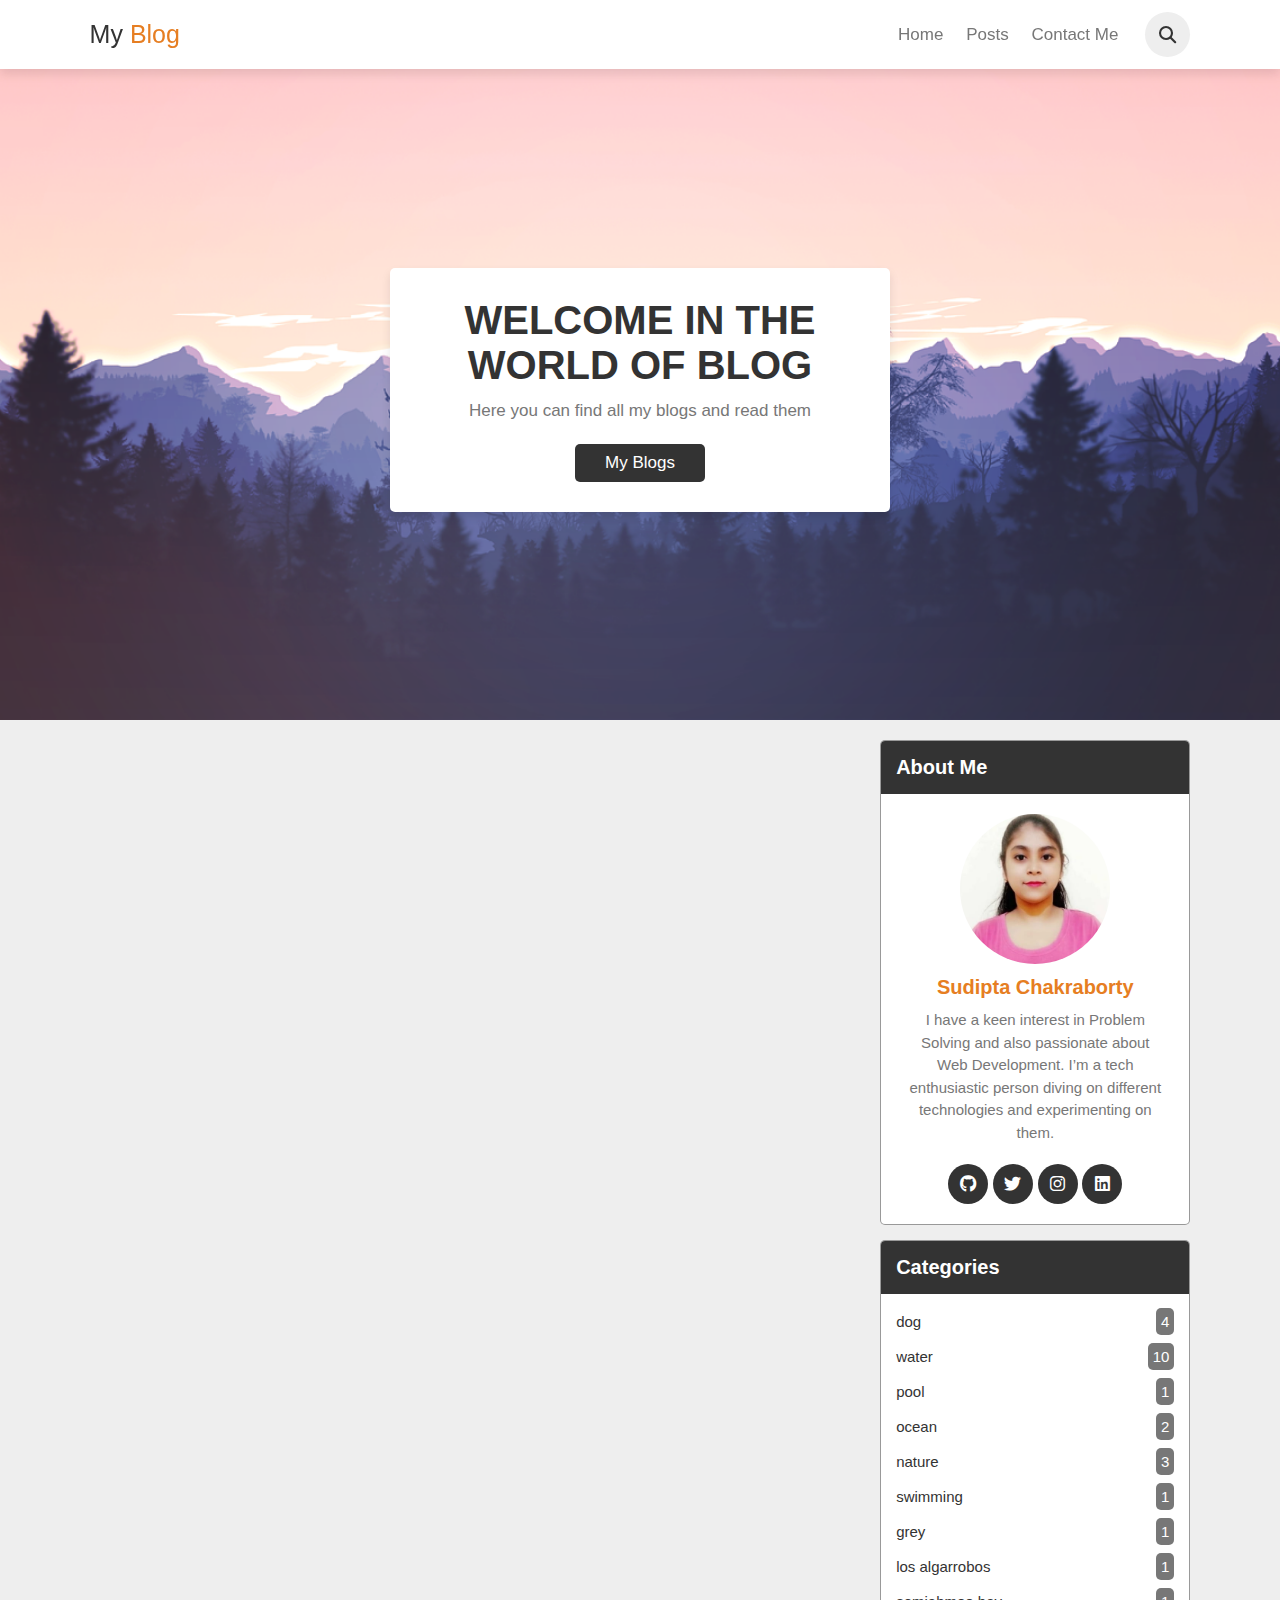
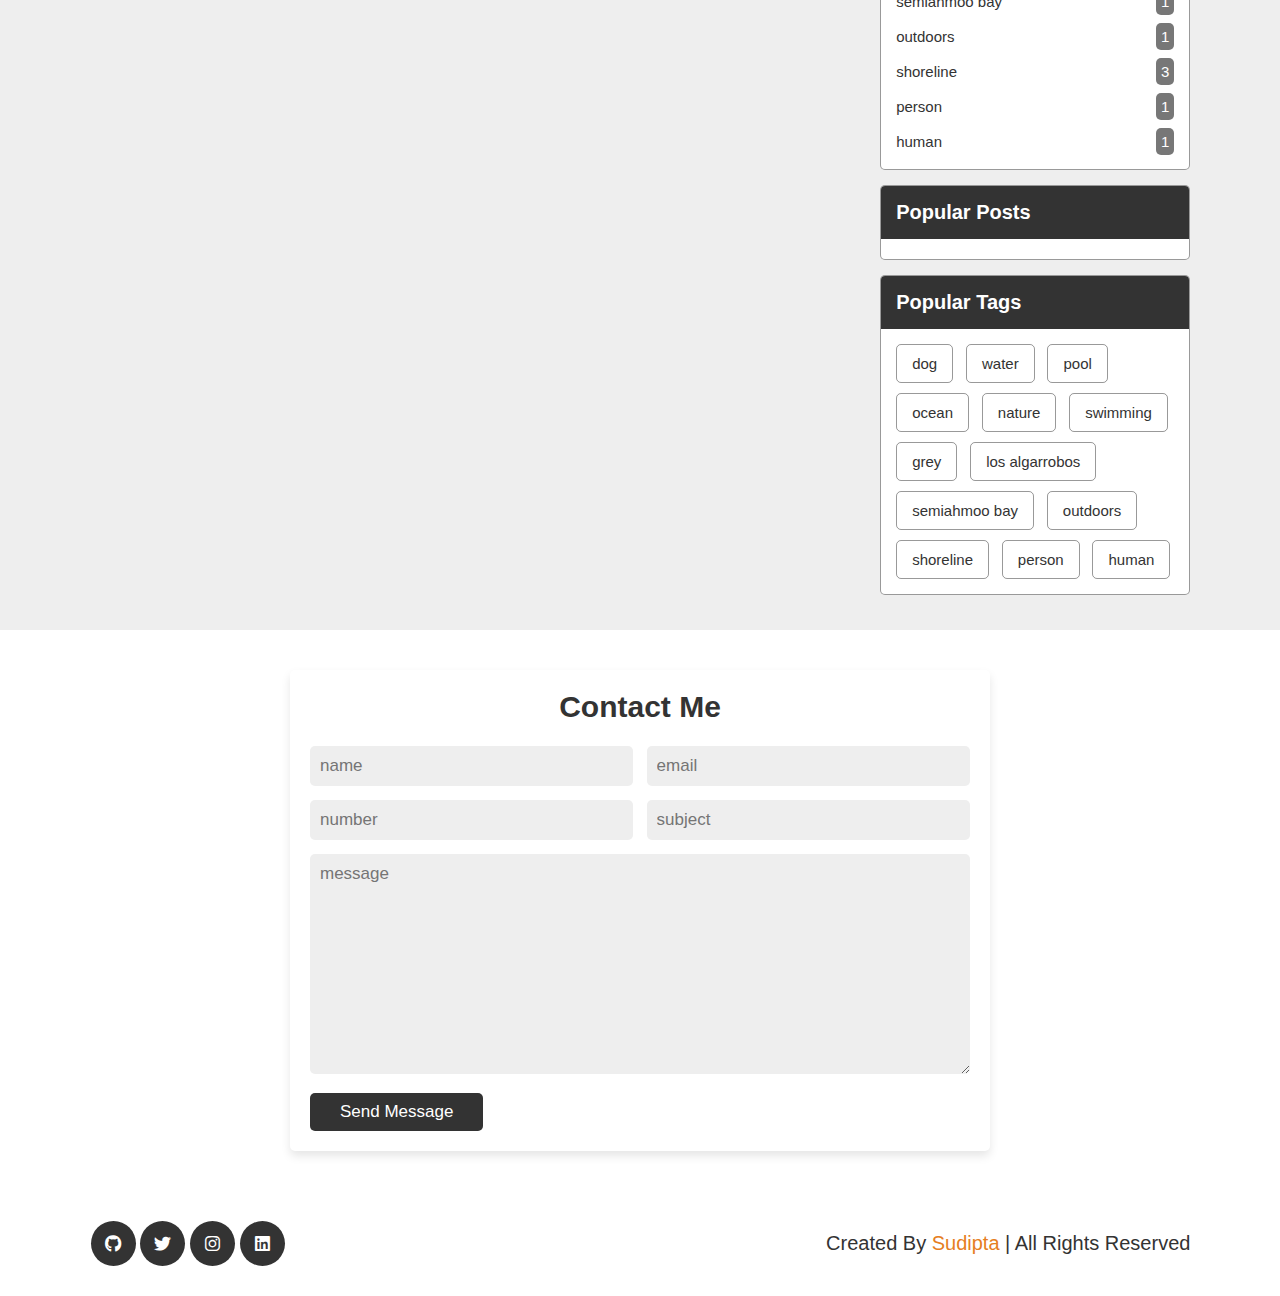
<file: index.html>
<!DOCTYPE html>
<html lang="en">

<head>
    <meta charset="UTF-8">
    <meta http-equiv="X-UA-Compatible" content="IE=edge">
    <meta name="viewport" content="width=device-width, initial-scale=1.0">
    <title>My Blog</title>

    <!-- font awesome cdn link  -->
    <link rel="stylesheet" href="https://cdnjs.cloudflare.com/ajax/libs/font-awesome/6.2.0/css/all.min.css">

    <!-- custom css file link  -->
    <link rel="stylesheet" href="css/style.css">

</head>

<body>

    <!-- header section starts  -->

    <header class="header">

        <a href="#" class="logo">My <span>Blog</span></a>

        <nav class="navbar">
            <a href="#home">Home</a>
            <a href="#posts">Posts</a>
            <a href="#contact">Contact me</a>
        </nav>

        <div class="icons">
            <i class="fas fa-bars" id="menu-bars"></i>
            <i class="fas fa-search" id="search-icon"></i>
        </div>

        <form action="" class="search-form">
            <input type="search" name="" placeholder="search here..." id="search-box">
            <label for="search-box" class="fas fa-search"></label>
        </form>

    </header>

    <!-- header section ends -->

    <!-- banner section starts  -->

    <section class="banner" id="banner">

        <div class="content">
            <h3>Welcome in the world of blog</h3>
            <p>Here you can find all my blogs and read them</p>
            <a href="#" class="btn">My Blogs</a>
        </div>

    </section>

    <!-- banner section ends -->

    <!-- posts section starts  -->

    <section class="container" id="posts">

        <div class="posts-container"></div>

        <div class="sidebar">

            <div class="box">
                <h3 class="title-about">about me</h3>
                <div class="about">
                    <img src="images/user.jpeg" alt="">
                    <h3>Sudipta Chakraborty</h3>
                    <p>I have a keen interest in Problem Solving and also passionate about Web Development. I’m a
                        tech enthusiastic person diving on different technologies and experimenting on them. </p>
                    <div class="follow">
                        <a href="https://github.com/SudiptaChakraborty51" class="fab fa-github" target="_blank"></a>
                        <a href="https://twitter.com/Sudipta41158180" class="fab fa-twitter" target="_blank"></a>
                        <a href="https://www.instagram.com/sudipta_misti26/?hl=en" class="fab fa-instagram" target="_blank"></a>
                        <a href="https://www.linkedin.com/in/sudipta-chakraborty-4a371a212/" class="fab fa-linkedin" target="_blank"></a>
                    </div>
                </div>
            </div>

            <div class="box">
                <h3 class="title-categories">categories</h3>
                <div class="category">
                    <a href="#"> dog <span>4</span></a>
                    <a href="#"> water <span>10</span> </a>
                    <a href="#"> pool <span>1</span> </a>
                    <a href="#"> ocean <span>2</span> </a>
                    <a href="#"> nature <span>3</span> </a>
                    <a href="#"> swimming <span>1</span> </a>
                    <a href="#"> grey <span>1</span> </a>
                    <a href="#"> los algarrobos <span>1</span> </a>
                    <a href="#"> semiahmoo bay <span>1</span> </a>
                    <a href="#"> outdoors <span>1</span> </a>
                    <a href="#"> shoreline <span>3</span> </a>
                    <a href="#"> person <span>1</span> </a>
                    <a href="#"> human <span>1</span> </a>
                </div>
            </div>

            <div class="box">
                <h3 class="title-popularPosts">popular posts</h3>
                <div class="p-post"></div>
            </div>

            <div class="box">
                <h3 class="title-popularTags">popular tags</h3>
                <div class="tags">
                    <a href="#">dog</a>
                    <a href="#">water</a>
                    <a href="#">pool</a>
                    <a href="#">ocean</a>
                    <a href="#">nature</a>
                    <a href="#">swimming</a>
                    <a href="#">grey</a>
                    <a href="#">los algarrobos</a>
                    <a href="#">semiahmoo bay</a>
                    <a href="#">outdoors</a>
                    <a href="#">shoreline</a>
                    <a href="#">person</a>
                    <a href="#">human</a>
                </div>
            </div>

        </div>

    </section>

    <!-- posts section ends -->

    <!-- contact section starts  -->

    <section class="contact" id="contact">

        <form action="">
            <h3>contact me</h3>
            <div class="inputBox">
                <input type="text" placeholder="name">
                <input type="email" placeholder="email">
            </div>
            <div class="inputBox">
                <input type="number" placeholder="number">
                <input type="text" placeholder="subject">
            </div>
            <textarea name="" placeholder="message" id="" cols="30" rows="10"></textarea>
            <input type="submit" value="Send Message" class="btn">
        </form>

    </section>

    <!-- contact section ends -->

    <!-- footer section starts  -->

    <section class="footer">

        <div class="follow">
            <a href="https://github.com/SudiptaChakraborty51" class="fab fa-github" target="_blank"></a>
            <a href="https://twitter.com/Sudipta41158180" class="fab fa-twitter" target="_blank"></a>
            <a href="https://www.instagram.com/sudipta_misti26/?hl=en" class="fab fa-instagram" target="_blank"></a>
            <a href="https://www.linkedin.com/in/sudipta-chakraborty-4a371a212/" class="fab fa-linkedin" target="_blank"></a>
        </div>

        <div class="credit">created by <span>Sudipta</span> | all rights reserved</div>

    </section>

    <!-- footer section ends -->

    <!-- custom js file link  -->
    <script src="js/script.js"></script>

</body>

</html>
</file>
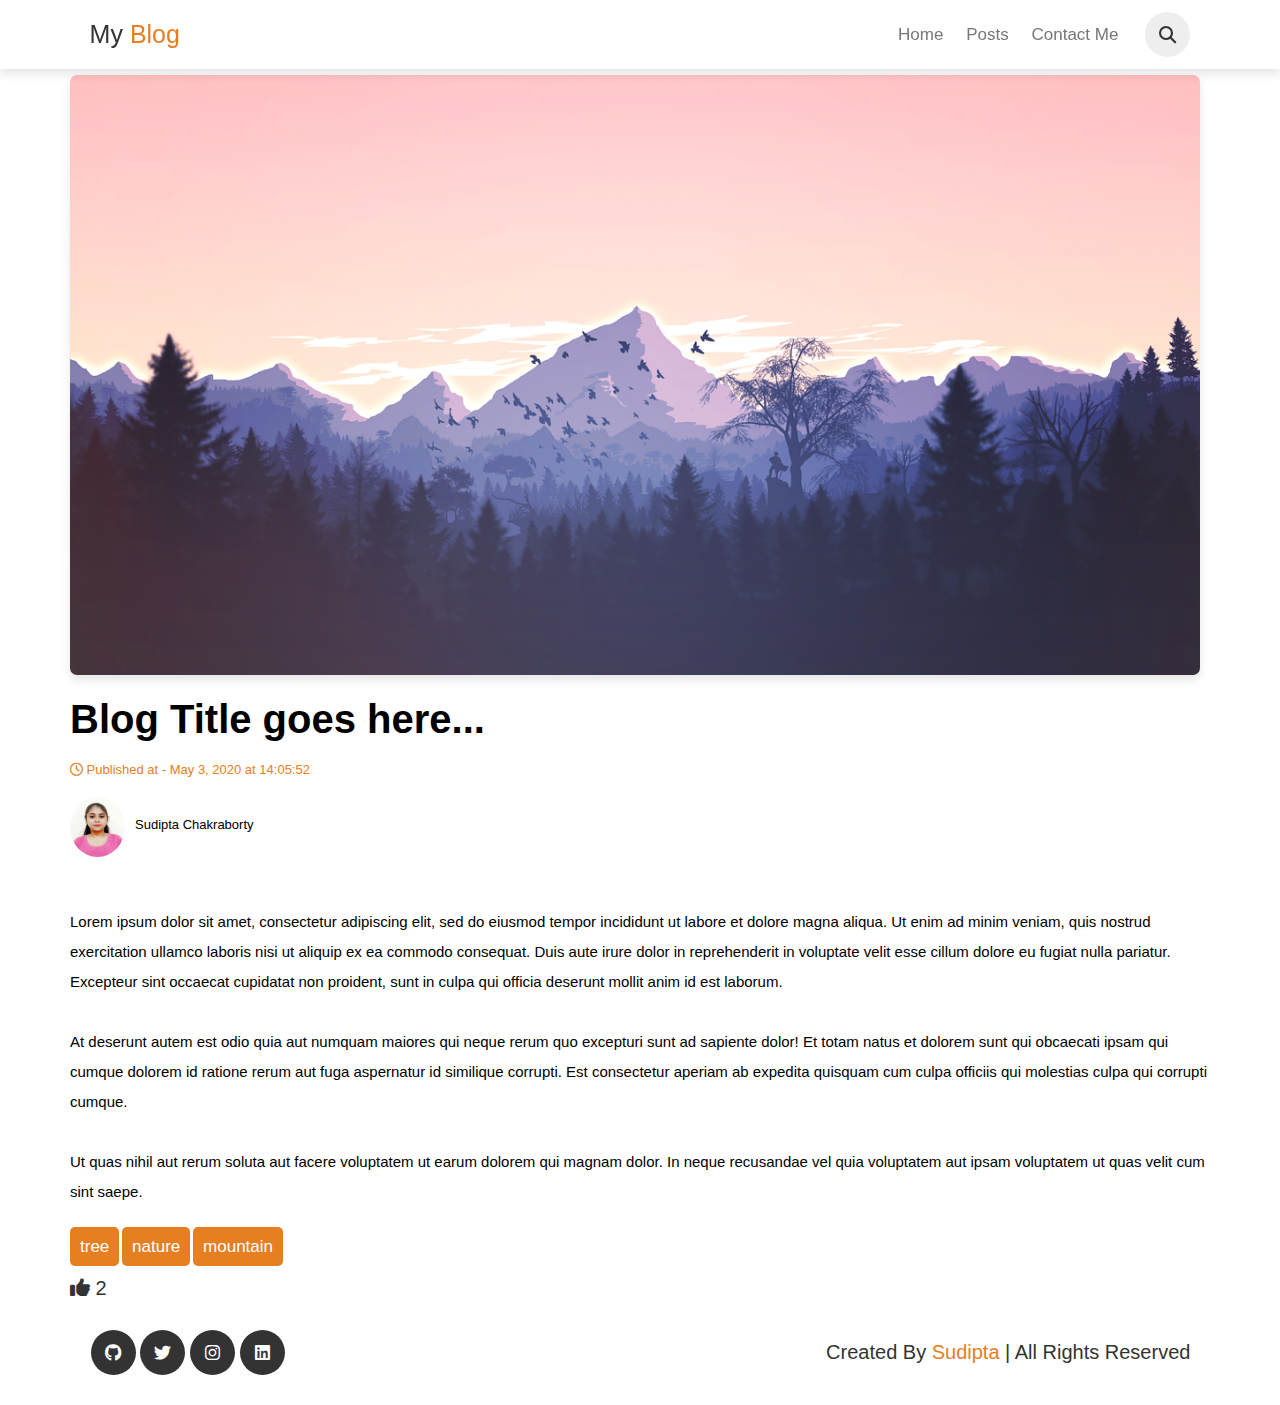
<file: postDetails.html>
<!DOCTYPE html>
<html lang="en">

<head>
    <meta charset="UTF-8">
    <meta http-equiv="X-UA-Compatible" content="IE=edge">
    <meta name="viewport" content="width=device-width, initial-scale=1.0">
    <title>Post Details</title>
    <!-- font awesome cdn link  -->
    <link rel="stylesheet" href="https://cdnjs.cloudflare.com/ajax/libs/font-awesome/6.2.0/css/all.min.css">
    <link rel="stylesheet" href="css/style.css">
</head>

<body>
    <!-- header section starts  -->

    <header class="header">

        <a href="/index.html" class="logo">My <span>Blog</span></a>

        <nav class="navbar">
            <a href="/index.html#home">Home</a>
            <a href="/index.html#posts">Posts</a>
            <a href="/index.html#contact">Contact me</a>
        </nav>

        <div class="icons">
            <i class="fas fa-bars" id="menu-bars"></i>
            <i class="fas fa-search" id="search-icon"></i>
        </div>

        <form action="" class="search-form">
            <input type="search" name="" placeholder="search here..." id="search-box">
            <label for="search-box" class="fas fa-search"></label>
        </form>

    </header>

    <!-- header section ends -->
    <div class="post-details">
        <img src="/images/banner.png" alt="" class="post-image">
        <h1 class="post-title">Blog Title goes here...</h1>
        <div class="publish-date">
            <i class="far fa-clock"><span> Published at - May 3, 2020 at 14:05:52</span></i>
        </div>
        <div class="user-details">
            <img src="images/user.jpeg" alt="" class="user-img" />
            <span class="user-name">Sudipta Chakraborty</span>
        </div>
        <div class="article">
            Lorem ipsum dolor sit amet, consectetur adipiscing elit, sed do eiusmod tempor incididunt ut labore et
            dolore magna aliqua. Ut enim ad minim veniam, quis nostrud exercitation ullamco laboris nisi ut aliquip ex
            ea commodo consequat. Duis aute irure dolor in reprehenderit in voluptate velit esse cillum dolore eu fugiat
            nulla pariatur. Excepteur sint occaecat cupidatat non proident, sunt in culpa qui officia deserunt mollit
            anim id est laborum.
            <br>
            <br>
            At deserunt autem est odio quia aut numquam maiores qui neque rerum quo excepturi sunt ad sapiente dolor! Et
            totam natus et dolorem sunt qui obcaecati ipsam qui cumque dolorem id ratione rerum aut fuga aspernatur id
            similique corrupti. Est consectetur aperiam ab expedita quisquam cum culpa officiis qui molestias culpa qui
            corrupti cumque.
            <br>
            <br>
            Ut quas nihil aut rerum soluta aut facere voluptatem ut earum dolorem qui magnam dolor. In neque recusandae
            vel quia voluptatem aut ipsam voluptatem ut quas velit cum sint saepe.
        </div>
        <div class="post-tags">
            <a href="#" class="tag">tree</a>
            <a href="#" class="tag">nature</a>
            <a href="#" class="tag">mountain</a>
        </div>
        <a href="#" class="like-icon">
            <i class="fas fa-thumbs-up"></i>
            <span>2</span>
        </a>
    </div>
    <!-- footer section starts  -->

    <section class="footer">

        <div class="follow">
            <a href="https://github.com/SudiptaChakraborty51" class="fab fa-github" target="_blank"></a>
            <a href="https://twitter.com/Sudipta41158180" class="fab fa-twitter" target="_blank"></a>
            <a href="https://www.instagram.com/sudipta_misti26/?hl=en" class="fab fa-instagram" target="_blank"></a>
            <a href="https://www.linkedin.com/in/sudipta-chakraborty-4a371a212/" class="fab fa-linkedin" target="_blank"></a>
        </div>

        <div class="credit">created by <span>Sudipta</span> | all rights reserved</div>

    </section>

    <!-- footer section ends -->
    <script src="js/script.js"></script>
</body>

</html>
</file>
<file: css/style.css>
:root {
    --orange: #e67e22;
    --black: #333;
    --light-color: #777;
    --border: .1rem solid rgba(0, 0, 0, .4);
    --box-shadow: 0 .5rem 1rem rgba(0, 0, 0, .1);
}

* {
    margin: 0;
    padding: 0;
    box-sizing: border-box;
    outline: none;
    border: none;
    text-decoration: none;
    font-family: Verdana, Geneva, Tahoma, sans-serif;
}

html {
    font-size: 62.5%;
    overflow-x: hidden;
    scroll-behavior: smooth;
    scroll-padding-top: 6rem;
}

section {
    padding: 2rem 7%;
}

.btn {
    margin-top: 1rem;
    display: inline-block;
    background: var(--black);
    color: #fff;
    border-radius: .5rem;
    padding: .9rem 3rem;
    cursor: pointer;
    font-size: 1.7rem;
}

.btn:hover {
    background: var(--orange);
}

.header {
    position: fixed;
    top: 0;
    left: 0;
    right: 0;
    z-index: 1000;
    background: #fff;
    box-shadow: var(--box-shadow);
    display: flex;
    align-items: center;
    padding: 1.2rem 7%;
}

.header .logo {
    color: var(--black);
    font-size: 2.5rem;
    margin-right: auto;
}

.header .logo span {
    color: var(--orange);
}

.header .navbar a {
    color: var(--light-color);
    margin-right: 2rem;
    font-size: 1.7rem;
    text-transform: capitalize;
}

.header .navbar a:hover {
    color: var(--orange);
}

.header .icons i {
    height: 4.5rem;
    line-height: 4.5rem;
    width: 4.5rem;
    text-align: center;
    color: var(--black);
    background: #eee;
    border-radius: 50%;
    margin-left: .7rem;
    font-size: 1.7rem;
    cursor: pointer;
}

.header .icons i:hover {
    color: #fff;
    background: var(--orange);
}

.header .search-form {
    position: absolute;
    background: #fff;
    border-radius: .5rem;
    display: flex;
    align-items: center;
    box-shadow: var(--box-shadow);
    top: 110%;
    right: 7%;
    height: 6rem;
    width: 50rem;
    padding: 1rem;
    display: none;
}

.header .search-form.active {
    display: flex;
}

.header .search-form #search-box {
    width: 100%;
    border: var(--border);
    border-radius: .5rem;
    padding: 1rem;
    font-size: 1.7rem;
    color: var(--black);
    height: 100%;
}

.header .search-form label {
    font-size: 2rem;
    padding-left: 1rem;
    padding-right: .5rem;
    cursor: pointer;
    color: var(--black);
}

.header .search-form label:hover {
    color: var(--orange);
}

#menu-bars {
    display: none;
}

.banner {
    min-height: 80vh;
    background: url(../images/banner.png) no-repeat;
    background-size: cover;
    background-position: center;
    display: grid;
    place-items: center;
    padding-top: 8rem;
}

.banner .content {
    text-align: center;
    background: #fff;
    border-radius: .5rem;
    box-shadow: var(--box-shadow);
    padding: 3rem;
    max-width: 50rem;
}

.banner .content h3 {
    font-size: 4rem;
    color: var(--black);
    text-transform: uppercase;
}

.banner .content p {
    font-size: 1.7rem;
    color: var(--light-color);
    padding: 1rem 0;
    line-height: 1.5;
}

.container {
    display: grid;
    grid-template-columns: 2.5fr 1fr;
    gap: 1.5rem;
    background: #eee;
}

.container .posts-container .post {
    width: 100%;
    padding: 2rem;
    background: #fff;
    border: var(--border);
    border-radius: .5rem;
    margin-bottom: 1.5rem;
    box-shadow: var(--box-shadow);
}

.container .posts-container .post .image {
    height: 40rem;
    width: 100%;
    border-radius: .5rem;
    object-fit: cover;
    transform: scale(1);
    transition: 0.3s ease;
}

.container .posts-container .post .image:hover {
    transform: scale(1.03);
}

.container .posts-container .post .date {
    padding-top: 2rem;
    font-size: 1.5rem;
    color: var(--orange);
    margin-bottom: 2rem;
}

.container .posts-container .post .title {
    padding-top: 1.5rem;
    font-size: 2.5rem;
    color: var(--black);
}

.container .posts-container .post .text {
    color: var(--light-color);
    font-size: 1.6rem;
    line-height: 1.7;
    padding: 1rem 0;
}

.container .posts-container .links {
    border-top: var(--border);
    margin-top: .5rem;
    padding-top: 1.5rem;
    display: flex;
    align-items: center;
}

.container .posts-container .links .user {
    margin-right: auto;
}

.container .posts-container .links .icon {
    padding-right: 1rem;
}

.container .posts-container .links a {
    font-size: 1.5rem;
    color: var(--light-color);
}

.container .posts-container .links a i {
    padding-right: .2rem;
    color: var(--black);
}

.container .posts-container .links a:hover {
    color: var(--orange);
}

.container .posts-container .links a:hover i {
    color: var(--orange);
}

.container .sidebar .box {
    border: var(--border);
    border-radius: .5rem;
    overflow: hidden;
    background: #fff;
    margin-bottom: 1.5rem;
}

.container .sidebar .box .title-about {
    padding: 1.5rem;
    font-size: 2rem;
    color: #fff;
    background: var(--black);
    text-transform: capitalize;
}

.container .sidebar .box .title-categories {
    padding: 1.5rem;
    font-size: 2rem;
    color: #fff;
    background: var(--black);
    text-transform: capitalize;
}

.container .sidebar .box .title-popularPosts {
    padding: 1.5rem;
    font-size: 2rem;
    color: #fff;
    background: var(--black);
    text-transform: capitalize;
}

.container .sidebar .box .title-popularTags {
    padding: 1.5rem;
    font-size: 2rem;
    color: #fff;
    background: var(--black);
    text-transform: capitalize;
}

.container .sidebar .box .about {
    text-align: center;
    padding: 1rem 1.5rem;
}

.container .sidebar .box .about img {
    height: 15rem;
    width: 15rem;
    border-radius: 50%;
    object-fit: cover;
    margin: 1rem 0;
}

.container .sidebar .box .about h3 {
    color: var(--orange);
    font-size: 2rem;
}

.container .sidebar .box .about p {
    color: var(--light-color);
    font-size: 1.5rem;
    line-height: 1.5;
    padding: 1rem;
}

.container .sidebar .box .about .follow {
    padding: 1rem 0;
}

.container .sidebar .box .about .follow a {
    height: 4rem;
    line-height: 4rem;
    width: 4rem;
    border-radius: 50%;
    background: var(--black);
    color: #fff;
    font-size: 1.7rem;
    margin: 0 .1rem;
}

.container .sidebar .box .about .follow a:hover {
    background: var(--orange);
}

.container .sidebar .box .category {
    padding: 1rem 1.5rem;
}

.container .sidebar .box .category a {
    padding: .4rem 0;
    font-size: 1.5rem;
    color: var(--black);
    display: flex;
    align-items: center;
    justify-content: space-between;
}

.container .sidebar .box .category a span {
    background: var(--light-color);
    color: #fff;
    border-radius: .5rem;
    padding: .5rem;
}

.container .sidebar .box .category a:hover {
    color: var(--orange);
}

.container .sidebar .box .category a:hover span {
    background-color: var(--orange);
}

.container .sidebar .box .p-post {
    padding: 1rem 2rem;
}

.container .sidebar .box .p-post a {
    padding: 1rem 0;
    display: block;
}

.container .sidebar .box .p-post a h3 {
    color: var(--black);
    font-size: 2rem;
    padding-bottom: 1rem;
}

.container .sidebar .box .p-post a span {
    color: var(--light-color);
    font-size: 1.5rem;
}

.container .sidebar .box .p-post a span i {
    padding-right: .2rem;
}

.container .sidebar .box .p-post a:hover h3 {
    color: var(--orange);
}

.container .sidebar .box .tags {
    padding: 1rem;
}

.container .sidebar .box .tags a {
    display: inline-block;
    padding: 1rem 1.5rem;
    font-size: 1.5rem;
    color: var(--black);
    border-radius: .5rem;
    border: var(--border);
    margin: .5rem;
}

.container .sidebar .box .tags a:hover {
    background: var(--black);
    color: #fff;
}

.contact {
    background: url(../images/contact-bg.jpg) no-repeat;
    background-size: cover;
    background-position: center;
    background-attachment: fixed;
}

.contact form {
    background: #fff;
    box-shadow: var(--box-shadow);
    border-radius: .5rem;
    margin: 2rem auto;
    max-width: 70rem;
    padding: 2rem;
}

.contact form h3 {
    color: var(--black);
    text-align: center;
    padding-bottom: 1.5rem;
    font-size: 3rem;
    text-transform: capitalize;
}

.contact form .inputBox {
    display: flex;
    justify-content: space-between;
    flex-wrap: wrap;
}

.contact form .inputBox input,
.contact form textarea {
    width: 100%;
    background: #eee;
    padding: 1rem;
    margin: .7rem 0;
    border-radius: .5rem;
    color: var(--black);
    font-size: 1.7rem;
}

.contact form .inputBox input {
    width: 49%;
}

.footer {
    display: flex;
    align-items: center;
    justify-content: space-between;
}

.footer .credit {
    text-transform: capitalize;
    font-size: 2rem;
    color: var(--black);
    padding: 1rem 0;
}

.footer .credit span {
    color: var(--orange);
}

.footer .follow {
    padding: 1rem 0;
}

.footer .follow a {
    height: 4.5rem;
    line-height: 4.5rem;
    width: 4.5rem;
    border-radius: 50%;
    font-size: 1.7rem;
    background: var(--black);
    color: #fff;
    margin: 0 .1rem;
    text-align: center;
}

.footer .follow a:hover {
    background: var(--orange);
}

.post-tag {
    margin: 2rem 0rem;
}

.tag {
    background-color: var(--orange);
    color: #fff;
    padding: 1rem;
    border-radius: .5rem;
    cursor: pointer;
    font-size: 1.7rem;
}

.user-image {
    border-radius: 50%;
    width: 50px;
    border: var(--border);
}

.post-details {
    margin-top: 7.5rem;
}

.article {
    font-size: 1.5rem;
    line-height: 3rem;
    margin: 3rem 7rem;
}

.post-image {
    width: 113rem;
    height: 60rem;
    margin: 0rem 0rem 2rem 7rem;;
    border-radius: .7rem;
    box-shadow: var(--box-shadow);
    transform: scale(1);
    transition: 0.3s ease;
}

.post-image:hover {
    transform: scale(1.03);
}

.post-title {
    margin: 0rem 0rem 2rem 7rem;
    font-size: 4rem;
}

.publish-date {
    color: var(--orange);
    font-size: 1.3rem;
    margin: 2rem 0rem 2rem 7rem;
}

.post-tags {
    margin: 2rem 0rem 2rem 7rem;
}

.user-img {
    border-radius: 50%;
    height: 6rem;
    width: 5.5rem;
    margin: 0rem 0rem 2rem 7rem;
}

.user-details {
    display: flex;
}
 
.user-name {
    font-size: 1.3rem;
    margin: 2rem 1rem;
}

.like-icon {
    font-size: 2rem;
    margin: 3rem 7rem;
    color: var(--black);
}

.like-icon:hover {
    color: var(--orange);
}


/* media queries  */

@media (max-width:991px) {

    html {
        font-size: 55%;
    }

    .header {
        padding: 1.5rem;
    }

    section {
        padding: 2rem;
    }

    .container {
        grid-template-columns: 2fr 1fr;
    }

    .post-image {
        width: 80rem;
        height: 50rem;
        margin: 0rem 0rem 2rem 7rem;;
        border-radius: .7rem;
        box-shadow: var(--box-shadow);
    }

}

@media (max-width:768px) {

    #menu-bars {
        display: inline-block;
    }

    .header .search-form {
        top: 100%;
        left: 0;
        right: 0;
        border-top: var(--border);
        width: 100%;
        border-radius: 0;
    }

    .header .navbar {
        position: absolute;
        top: 100%;
        left: 0;
        right: 0;
        border-top: var(--border);
        border-bottom: var(--border);
        background: #fff;
        display: none;
    }

    .header .navbar.active {
        display: block;
    }

    .header .navbar a {
        display: block;
        background: #f7f7f7;
        padding: 1.5rem;
        margin: 1.5rem;
        border-radius: .5rem;
        border: var(--border);
    }

    .container {
        grid-template-columns: 1fr;
        gap: 0;
    }

    .container .posts-container .post .image {
        height: 30rem;
        ;
    }

    .footer {
        flex-flow: column;
        text-align: center;
    }

    .post-image {
        width: 50rem;
        height: 35rem;
        margin: 0rem 0rem 2rem 7rem;;
        border-radius: .7rem;
        box-shadow: var(--box-shadow);
    }

}

@media (max-width:450px) {

    html {
        font-size: 50%;
    }

    .contact form .inputBox input {
        width: 100%;
    }

    .post-image {
        width: 38rem;
        height: 25rem;
        margin: 0rem 0rem 2rem 7rem;;
        border-radius: .7rem;
        box-shadow: var(--box-shadow);
    }

}
</file>
